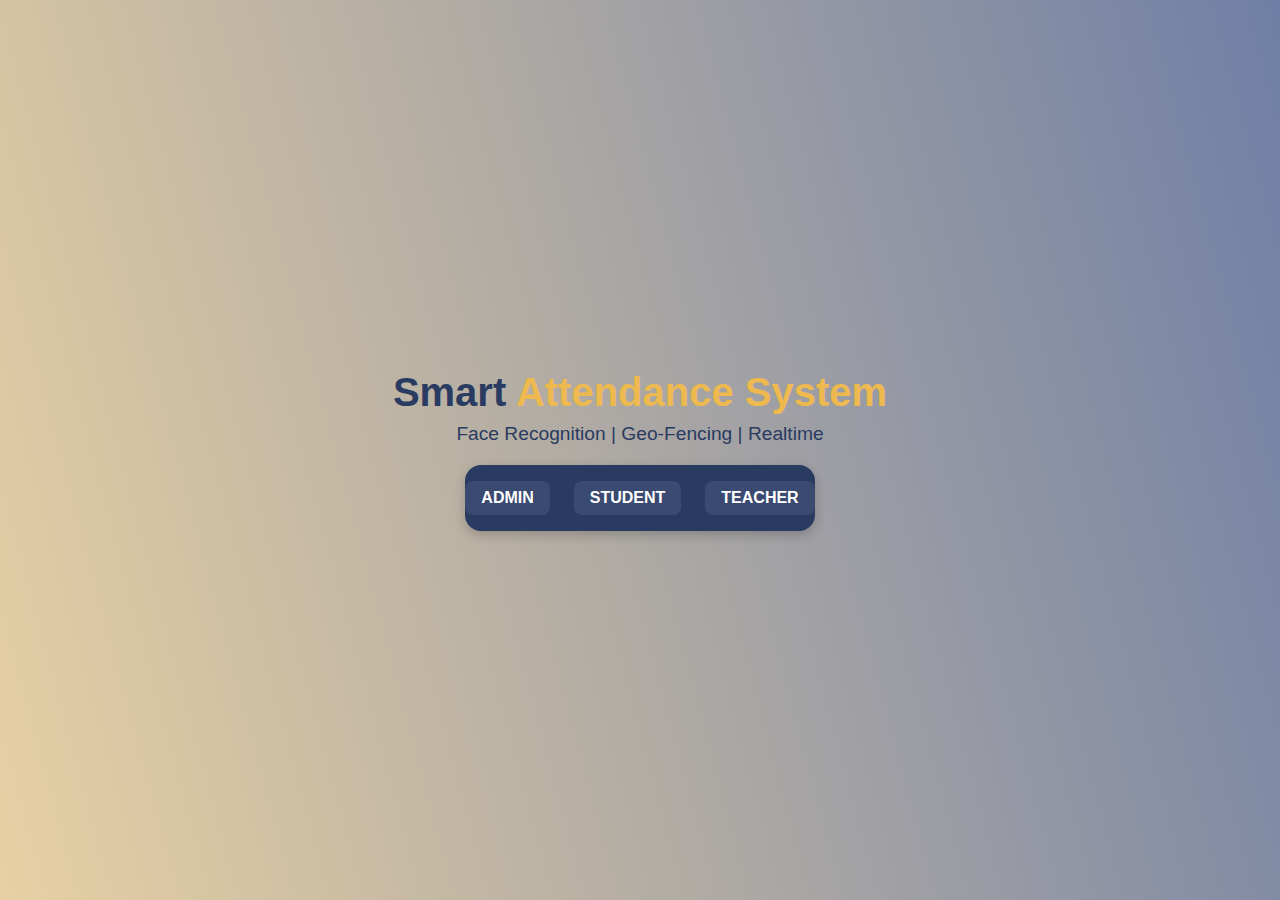
<file: index.html>
<!DOCTYPE html>
<html lang="en">

<head>
  <meta charset="UTF-8" />
  <meta name="viewport" content="width=device-width, initial-scale=1.0" />
  <title>Smart Attendance System</title>
  <link rel="stylesheet" href="style.css" />
  <link rel="stylesheet" href="https://cdnjs.cloudflare.com/ajax/libs/font-awesome/6.0.0-beta3/css/all.min.css" />
</head> 

<body>
  <div class="container" >
    <header>
      <h1>Smart <SPAN>Attendance System</SPAN> </h1>
      <p>Face Recognition | Geo-Fencing | Realtime</p>
    </header>

    <main>
      <div class="card">
        <ul>
      <li><a href="admin/home.html">ADMIN</a></li>
      <li><a href="student/login/login.html">STUDENT</a></li>
      <li><a href="teacherupdate/login/login.html">TEACHER</a></li>
    </ul>
      </div>
    </main>
  </div>
</body>

</html>
</file>
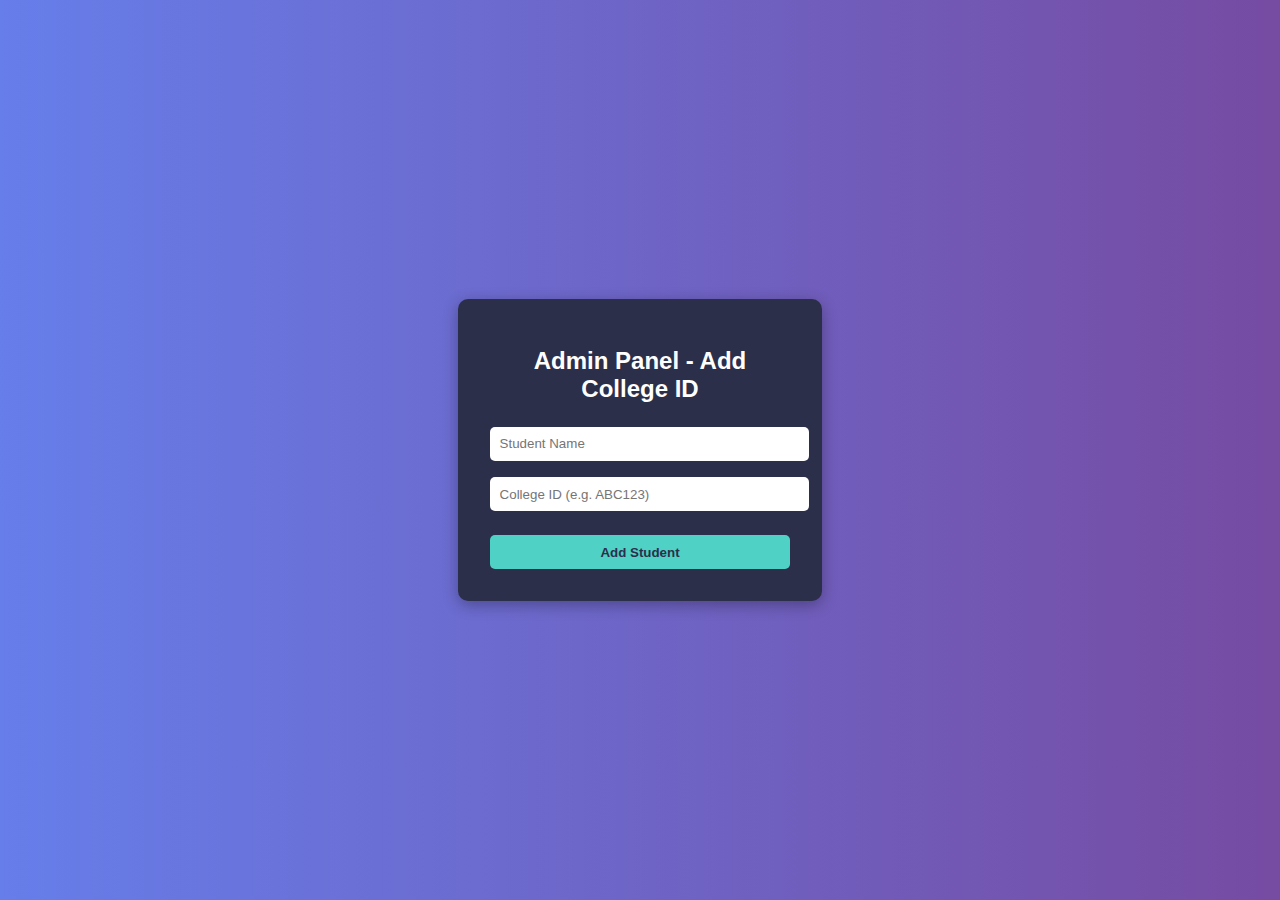
<file: admin.html>
<!DOCTYPE html>
<html lang="en">
<head>
  <meta charset="UTF-8">
  <meta name="viewport" content="width=device-width, initial-scale=1.0">
  <title>Admin - Register College ID</title>
  <link rel="stylesheet" href="admin.css">
</head>
<body>
  <div class="container">
    <h1>Admin Panel - Add College ID</h1>
    <form id="collegeForm">
      <input type="text" id="name" placeholder="Student Name" required />
      <input type="text" id="collegeId" placeholder="College ID (e.g. ABC123)" required />
      <button type="submit">Add Student</button>
    </form>
  </div>
  <script src="admin.js"></script>
</body>
</html>
</file>
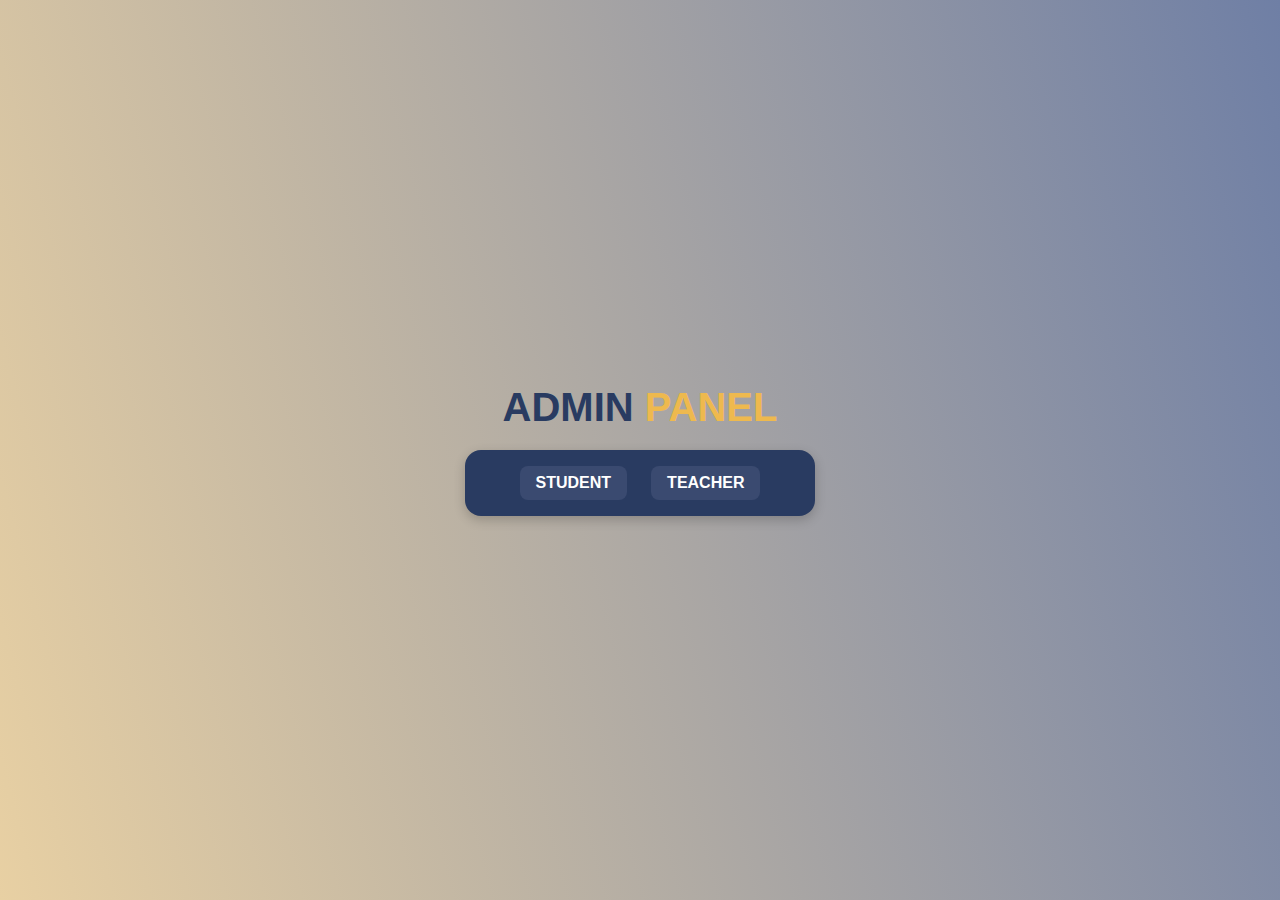
<file: admin/home.html>
<!DOCTYPE html>
<html lang="en">

<head>
  <meta charset="UTF-8" />
  <meta name="viewport" content="width=device-width, initial-scale=1.0" />
  <title>Smart Attendance System</title>
  <link rel="stylesheet" href="home.css" />
  <link rel="stylesheet" href="https://cdnjs.cloudflare.com/ajax/libs/font-awesome/6.0.0-beta3/css/all.min.css" />
</head> 

<body>
  <div class="container" >
    <header>
      <h1>ADMIN <SPAN>PANEL</SPAN> </h1>
      <!-- <p>Face Recognition | Geo-Fencing | Realtime</p> -->
    </header>

    <main>
      <div class="card">
        <ul>
      <li><a href="studentAdmin/studentAdmin.html">STUDENT</a></li>
      <li><a href="teacherAdmin/teacherAdmin.html">TEACHER</a></li>
    </ul>
      </div>
    </main>
  </div>
</body>

</html>
</file>
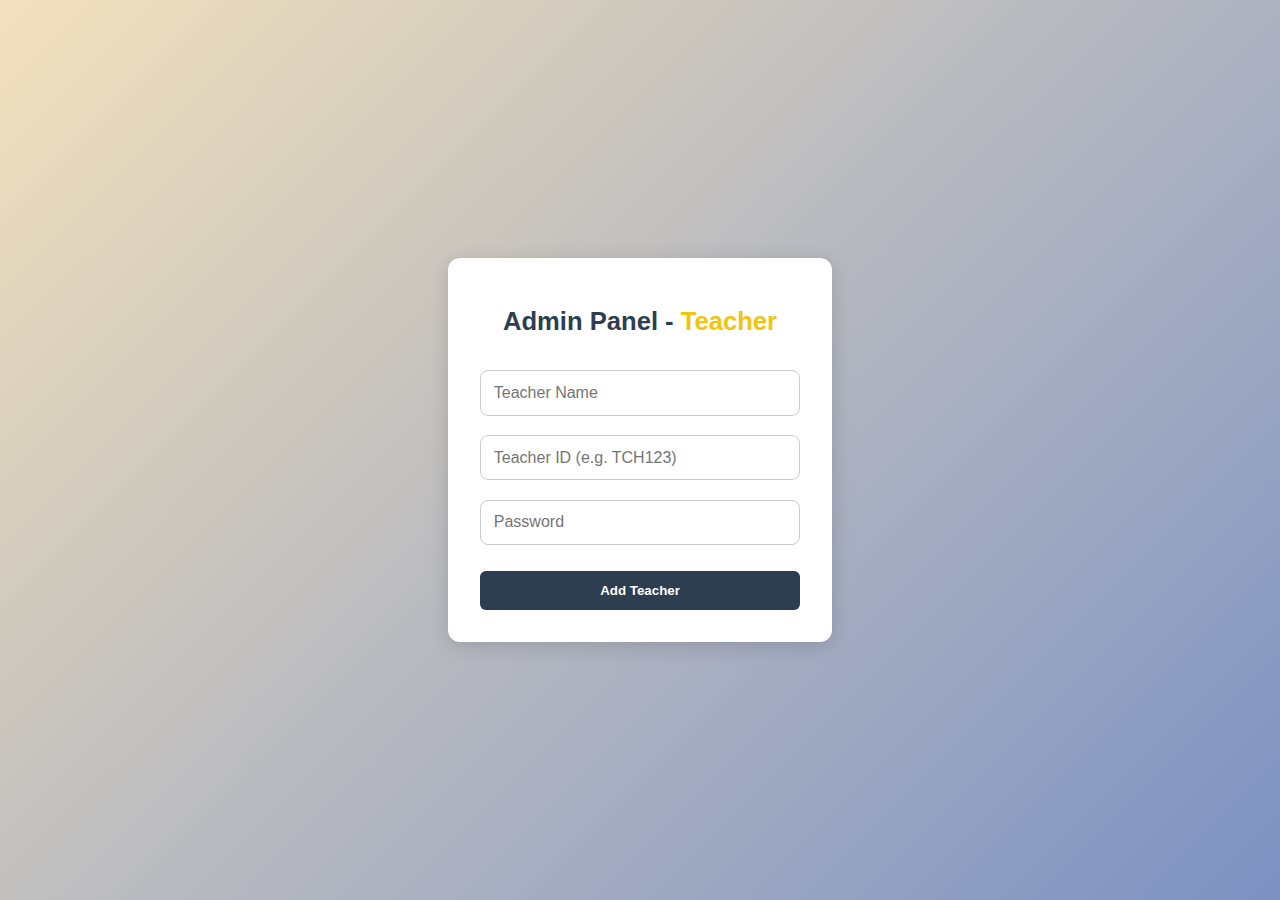
<file: admin/teacherAdmin/teacherAdmin.html>
<!DOCTYPE html>
<html lang="en">
<head>
  <meta charset="UTF-8">
  <meta name="viewport" content="width=device-width, initial-scale=1.0">
  <title>Admin - Register Teacher</title>
  <link rel="stylesheet" href="teacherAdmin.css" />
</head>
<body>
  <div class="container">
    <h1>Admin Panel - <span>Teacher</span></h1>
    <form id="teacherForm">
      <input type="text" id="name" placeholder="Teacher Name" required />
      <input type="text" id="teacherId" placeholder="Teacher ID (e.g. TCH123)" required />
      <input type="password" id="password" placeholder="Password" required />
      <button type="submit">Add Teacher</button>
    </form>
  </div>
  <script src="teacherAdmin.js"></script>
</body>
</html>
</file>
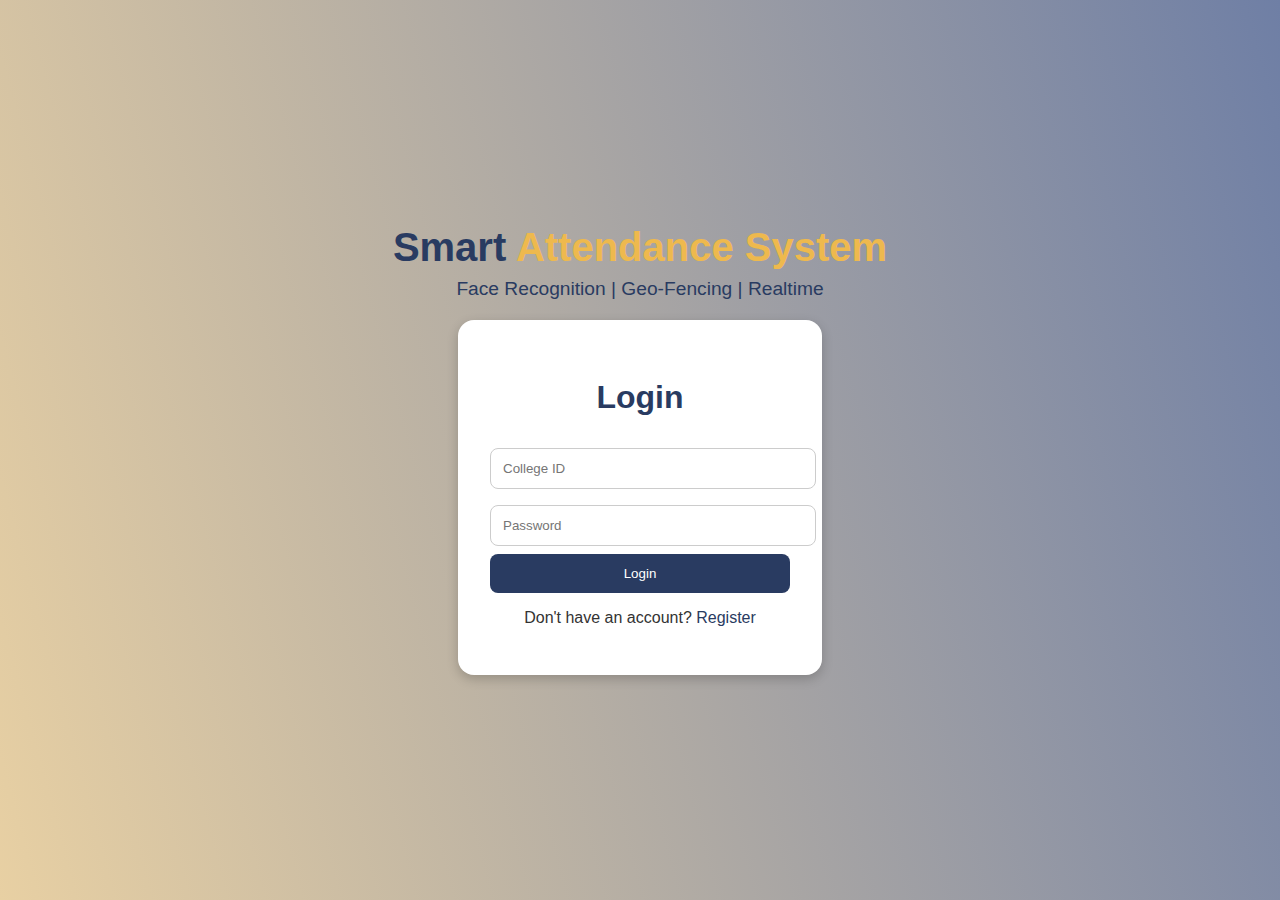
<file: student/login/login.html>
<!DOCTYPE html>
<html lang="en">

<head>
  <meta charset="UTF-8" />
  <meta name="viewport" content="width=device-width, initial-scale=1.0" />
  <title>Smart Attendance System</title>
  <link rel="stylesheet" href="login.css" />
  <script defer src="login.js"></script>
  <link rel="stylesheet" href="https://cdnjs.cloudflare.com/ajax/libs/font-awesome/6.0.0-beta3/css/all.min.css" />
</head> 

<body>
  <div class="container" >
    <header>
      <h1>Smart <SPAN>Attendance System</SPAN> </h1>
      <p>Face Recognition | Geo-Fencing | Realtime</p>
    </header>

    <main>
      <div class="card">
        <h2>Login</h2>
        <form id="loginForm">
           <input type="text" placeholder="College ID" required />
           <input type="password" placeholder="Password" required />
          <button type="submit">Login</button>
        </form>
        <p>Don't have an account? <a href="/student/register/register.html">Register</a></p>
      </div>
    </main>
  </div>
</body>

</html>
</file>
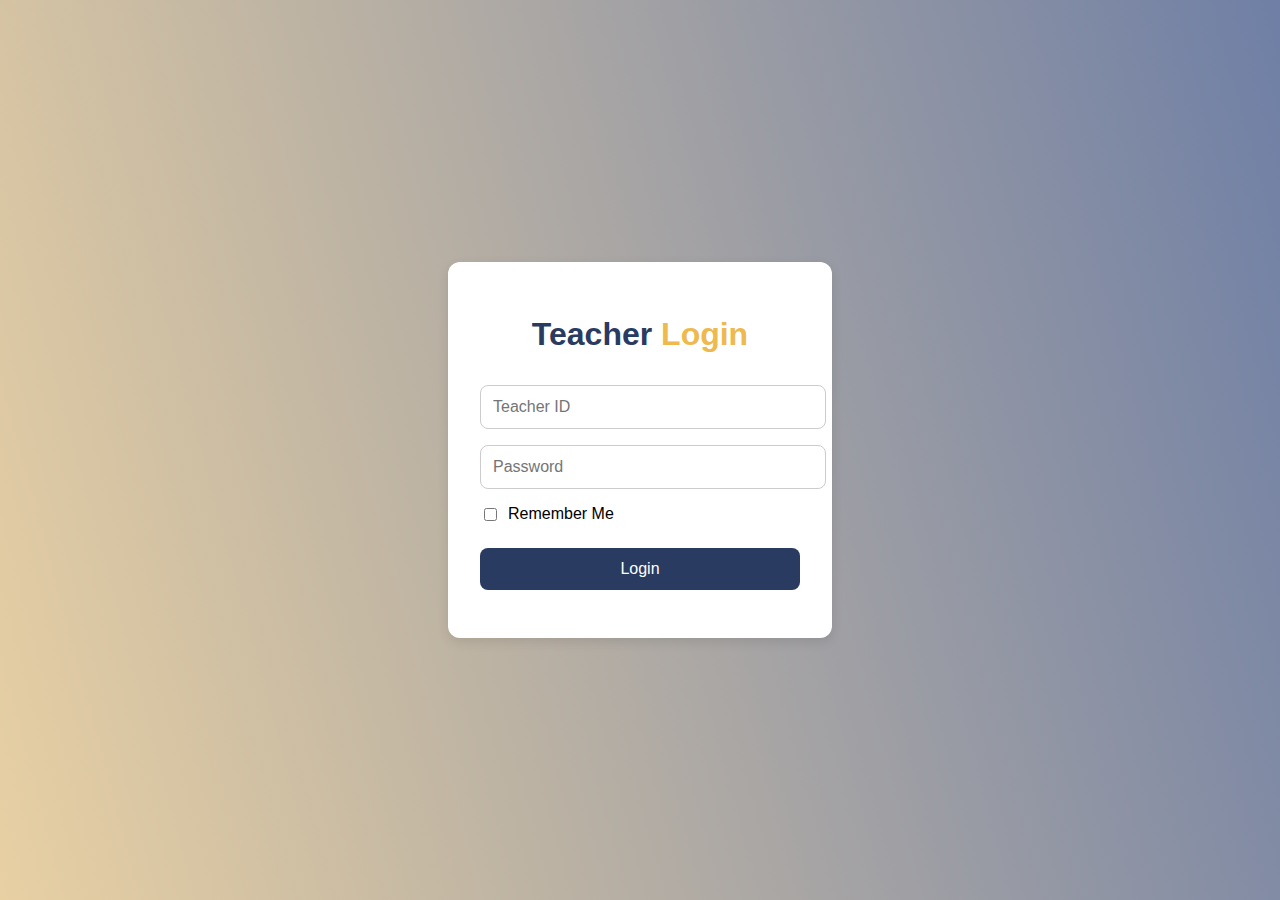
<file: teacherupdate/login/login.html>
<!DOCTYPE html>
<html lang="en"> 
<head>
  <meta charset="UTF-8" />
  <meta name="viewport" content="width=device-width, initial-scale=1.0" />
  <title>Teacher Login - Smart Attendance</title>
  <link rel="stylesheet" href="login.css" />
</head>
<body>
  <div class="login-container">
    <h1>Teacher <span>Login</span></h1>
    <form id="teacherLoginForm">
      <input type="text" id="teacherId" placeholder="Teacher ID" required />
      <input type="password" id="teacherPassword" placeholder="Password" required />

      <div class="remember-me">
        <input type="checkbox" id="rememberMe" />
        <label for="rememberMe">Remember Me</label>
      </div>

      <button type="submit">Login</button>
    </form>
    <p id="errorMessage"></p> 
  </div>
  <script src="login.js"></script>
</body>
</html>
</file>
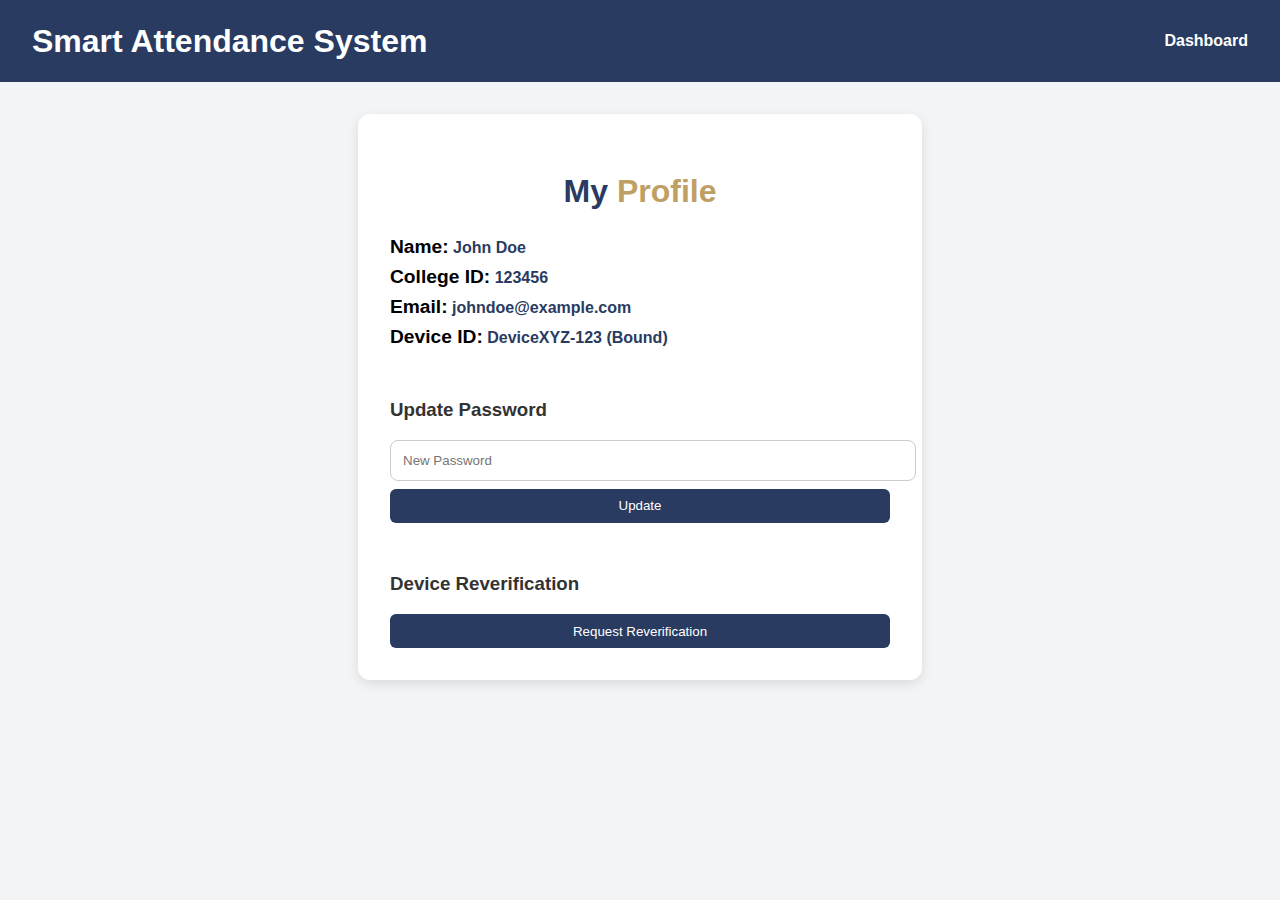
<file: student/dashboard/profile/profile.html>
<!DOCTYPE html>
<html lang="en">
<head>
  <meta charset="UTF-8" />
  <meta name="viewport" content="width=device-width, initial-scale=1.0"/>
  <title>Student Profile</title>
  <link rel="stylesheet" href="profile.css" />
</head>
<body>
  <nav class="navbar">
    <h1>Smart Attendance System</h1>
    <ul>
      <li><a href="/student/dashboard/dashboard.html">Dashboard</a></li>
    </ul>
  </nav>

  <main>
    <section class="profile-card">
      <h2>My <span>Profile</span></h2>
      <div class="info">
        <p><strong>Name:</strong> John Doe</p>
        <p><strong>College ID:</strong> 123456</p>
        <p><strong>Email:</strong> johndoe@example.com</p>
        <p><strong>Device ID:</strong> DeviceXYZ-123 (Bound)</p>
      </div>

      <div class="update-password">
        <h3>Update Password</h3>
        <input type="password" id="newPassword" placeholder="New Password" />
        <button onclick="updatePassword()">Update</button>
      </div>

      <div class="device-request">
        <h3>Device Reverification</h3>
        <button onclick="requestReverification()">Request Reverification</button>
      </div>
    </section>
  </main>

  <script src="profile.js"></script>
</body>
</html>
</file>
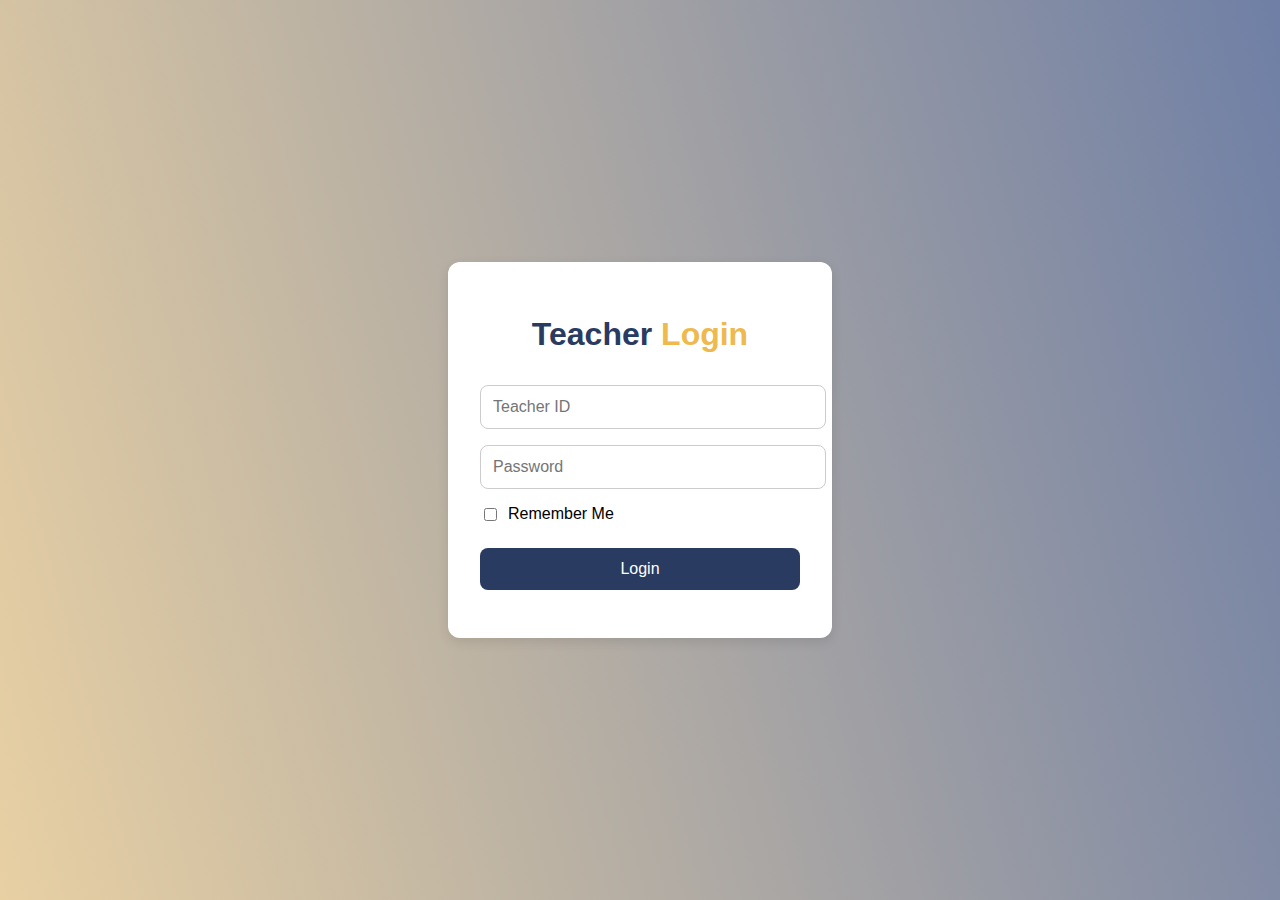
<file: teacherupdate/dashboard/generateCode/generateCode.html>
<!DOCTYPE html>
<html lang="en">
<head>
  <meta charset="UTF-8" />
  <meta name="viewport" content="width=device-width, initial-scale=1.0"/>
  <title>Teacher Dashboard</title>
  <link rel="stylesheet" href="generateCode.css" />
</head>
<body>
  <!-- <nav class="navbar">
    <h2>Smart Attendance System - Teacher</h2>
  </nav> -->

  <main> 
    <section class="dashboard-card">  
      <h1>Welcome, <span id="teacher-name"></span></h1>
      <p>Click below to generate today's attendance code.</p>
      <button id="generateCodeBtn">Generate Code</button>

      <div id="codeDisplay" class="code-box"></div>
      <div id="locationInfo"></div>
    </section>
  </main>

  <script src="generateCode.js"></script>
</body>
</html>
</file>
<file: style.css>
body {
  margin: 0;
  font-family: 'Segoe UI', Tahoma, Geneva, Verdana, sans-serif;
  color: #333;
  display: flex;
  justify-content: center;
  align-items: center;
  min-height: 100vh;
  background: linear-gradient(75deg, #e8d0a3, #6f7fa5);
  animation: gradientShift 15s ease infinite;
  padding: 1rem;
  box-sizing: border-box;
}

@keyframes gradientShift {
  0% { background-position: 0% 50%; }
  50% { background-position: 100% 50%; }
  100% { background-position: 0% 50%; }
}

.container {
  text-align: center;
  width: 100%;
  max-width: 500px;
}

header {
  margin-bottom: 20px;
  color: white;
}

header h1 {
  font-size: 2.5rem;
  margin: 0;
  color: #293b61;
}

header h1 span {
  color: #eeb94e;
}

header p {
  font-size: 1.2rem;
  color: #293b61;
  margin-top: 0.5rem;
}

.card {
  background: #293b61;
  padding: 1rem 1.5rem;
  color: white;
  display: flex;
  flex-direction: column;
  gap: 1rem;
  align-items: center;
  border-radius: 1rem;
  box-shadow: 0 4px 12px rgba(0, 0, 0, 0.2);
  width: 100%;
  max-width: 350px;
  margin: auto;
  box-sizing: border-box;
}

.card h2 {
  margin-bottom: 1rem;
  color: #fff;
  font-size: 1.8rem;
}

.card ul {
  list-style: none;
  display: flex;
  flex-direction: column;
  gap: 0.75rem;
  padding: 0;
  margin: 0;
  width: 100%;
}

.card ul li {
  width: 100%;
}

.card ul li a {
  color: white;
  text-decoration: none;
  font-weight: 600;
  display: block;
  text-align: center;
  padding: 0.5rem;
  background-color: #3a4a70;
  border-radius: 0.5rem;
}

.card ul li a:hover {
  color: #ffc107;
  font-weight: 650;
  text-decoration: underline;
}

/* Responsive adjustments */
@media (min-width: 600px) {
  .card {
    flex-direction: row;
    justify-content: space-between;
  }

  .card ul {
    flex-direction: row;
    gap: 1.5rem;
    justify-content: center;
  }

  .card ul li {
    width: auto;
  }

  .card ul li a {
    padding: 0.5rem 1rem;
  }
}
</file>
<file: admin.css>
body {
  font-family: Arial, sans-serif;
  background: linear-gradient(to right, #667eea, #764ba2);
  color: #fff;
  display: flex;
  align-items: center;
  justify-content: center;
  height: 100vh;
  margin: 0;
}

.container {
  background-color: #2c2f4a;
  padding: 2rem;
  border-radius: 10px;
  box-shadow: 0 4px 15px rgba(0, 0, 0, 0.3);
  width: 300px;
  text-align: center;
}

h1 {
  margin-bottom: 1rem;
  font-size: 1.5rem;
}

form input {
  width: 100%;
  padding: 0.6rem;
  margin: 0.5rem 0;
  border-radius: 5px;
  border: none;
  outline: none;
}

form button {
  width: 100%;
  padding: 0.6rem;
  margin-top: 1rem;
  background-color: #4fd1c5;
  border: none;
  border-radius: 5px;
  color: #2c2f4a;
  font-weight: bold;
  cursor: pointer;
  transition: background 0.3s;
}

form button:hover {
  background-color: #38b2ac;
}
</file>
<file: admin/home.css>
body {
  margin: 0;
  font-family: 'Segoe UI', Tahoma, Geneva, Verdana, sans-serif;
  color: #333;
  display: flex;
  justify-content: center;
  align-items: center;
  min-height: 100vh;
  background: linear-gradient(75deg, #e8d0a3, #6f7fa5);
  animation: gradientShift 15s ease infinite;
  padding: 1rem;
  box-sizing: border-box;
}

@keyframes gradientShift {
  0% { background-position: 0% 50%; }
  50% { background-position: 100% 50%; }
  100% { background-position: 0% 50%; }
}

.container {
  text-align: center;
  width: 100%;
  max-width: 500px;
}

header {
  margin-bottom: 20px;
  color: white;
}

header h1 {
  font-size: 2.5rem;
  margin: 0;
  color: #293b61;
}

header h1 span {
  color: #eeb94e;
}

header p {
  font-size: 1.2rem;
  color: #293b61;
  margin-top: 0.5rem;
}

.card {
  background: #293b61;
  padding: 1rem 1.5rem;
  color: white;
  display: flex;
  flex-direction: column;
  gap: 1rem;
  align-items: center;
  border-radius: 1rem;
  box-shadow: 0 4px 12px rgba(0, 0, 0, 0.2);
  width: 100%;
  max-width: 350px;
  margin: auto;
  box-sizing: border-box;
}

.card h2 {
  margin-bottom: 1rem;
  color: #fff;
  font-size: 1.8rem;
}

.card ul {
  list-style: none;
  display: flex;
  flex-direction: column;
  gap: 0.75rem;
  padding: 0;
  margin: 0;
  width: 100%;
}

.card ul li {
  width: 100%;
}

.card ul li a {
  color: white;
  text-decoration: none;
  font-weight: 600;
  display: block;
  text-align: center;
  padding: 0.5rem;
  background-color: #3a4a70;
  border-radius: 0.5rem;
}

.card ul li a:hover {
  color: #ffc107;
  font-weight: 650;
  text-decoration: underline;
}

/* Responsive adjustments */
@media (min-width: 600px) {
  .card {
    flex-direction: row;
    justify-content: space-between;
  }

  .card ul {
    flex-direction: row;
    gap: 1.5rem;
    justify-content: center;
  }

  .card ul li {
    width: auto;
  }

  .card ul li a {
    padding: 0.5rem 1rem;
  }
}
</file>
<file: admin/teacherAdmin/teacherAdmin.css>
/* teacherAdmin.css */
body {
  margin: 0;
  padding: 0;
  font-family: 'Segoe UI', Tahoma, Geneva, Verdana, sans-serif;
  display: flex;
  justify-content: center;
  align-items: center;
  min-height: 100vh;
  background: linear-gradient(135deg, #f2e1bd, #7c91c2);
}

.container {
  background-color: #ffffff;
  padding: 2rem;
  border-radius: 12px;
  box-shadow: 0px 4px 20px rgba(0, 0, 0, 0.15);
  width: 320px;
  text-align: center;
}

h1 {
  margin-bottom: 1.5rem;
  color: #2c3e50;
  font-size: 1.6rem;
}

h1 span {
  color: #f1c40f;
}

input {
  width: 100%;
  padding: 0.8rem;
  margin: 0.6rem 0;
  border: 1px solid #ccc;
  border-radius: 8px;
  font-size: 1rem;
  box-sizing: border-box;
}

input:focus {
  outline: none;
  border-color: #bfa064;
}

button {
  width: 100%;
  padding: 0.75rem;
  background-color: #2c3e50;
  color: white;
  font-weight: bold;
  border: none;
  border-radius: 6px;
  margin-top: 1rem;
  cursor: pointer;
  transition: background 0.3s ease;
}

button:hover {
  background-color: #bfa064;
}
</file>
<file: student/login/login.css>
/* style.css */
body {
  margin: 0;
  font-family: 'Segoe UI', Tahoma, Geneva, Verdana, sans-serif;
  /* background: linear-gradient(to right, #c084fc, #f472b6); */
  color: #333;
  display: flex;
  justify-content: center;
  align-items: center;
  height: 100vh;
  background: linear-gradient(75deg, #e8d0a3, #6f7fa5);
  animation: gradientShift 15s ease infinite;
}

/* #background {
  background: linear-gradient(135deg, #e0b4f1, #7dbde8, #d6a4e8);
  background-size: 300% 300%;
  animation: gradientShift 15s ease infinite;
  height: 100%;
  position: absolute;
  width: 100%;
  z-index: -1;
} */
@keyframes gradientShift {
  0% {
    background-position: 0% 50%;
  }

  50% {
    background-position: 100% 50%;
  }

  100% {
    background-position: 0% 50%;
  }
}

.container {
  text-align: center;
}

header {
  margin-bottom: 20px;
  color: white;
}

header h1 {
  font-size: 2.5rem;
  margin: 0;
  color: #293b61;
}

header h1 span {
  color: #eeb94e;

}

header p {
  font-size: 1.2rem;
  color: #293b61;
  margin-top: 0.5rem;
}

.card {
  background: white;
  padding: 2rem;
  border-radius: 1rem;
  box-shadow: 0 4px 12px rgba(0, 0, 0, 0.2);
  width: 300px;
  margin: auto;

}

.card h2 {
  margin-bottom: 1.5rem;
  color: #293b61;
  font-size: 2rem;
}

input {
  width: 100%;
  padding: 0.75rem;
  margin: 0.5rem 0;
  border-radius: 0.5rem;
  border: 1px solid #ccc;
}

input:focus {
  border-color: #bfa064;
  outline: none;
}

button {
  width: 100%;
  padding: 0.75rem;
  background-color: #293b61;
  color: white;
  border: none;
  border-radius: 0.5rem;
  cursor: pointer;
}

button:hover {
  background-color: #bfa064;
}

a {
  color: #293b61;
  text-decoration: none;
}

a:hover {
  text-decoration: underline;
  color: #bfa064;
}

/* Responsive Styles */
@media (max-width: 600px) {
  body {
    padding: 1rem;
    height: auto;
    align-items: flex-start;
  }

  .container {
    width: 100%;
    padding-top: 2rem;
  }

  .card {
    width: 100%;
    max-width: 100%;
    box-sizing: border-box;
  }

  header h1 {
    font-size: 1.8rem;
  }

  header p {
    font-size: 1rem;
  }

  .card h2 {
    font-size: 1.5rem;
  }

  input,
  button {
    font-size: 1rem;
  }
}
</file>
<file: teacherupdate/login/login.css>
body {
  font-family: Arial, sans-serif;
  background: linear-gradient(to right, #c084fc, #f472b6);
  display: flex;
  align-items: center;
  justify-content: center;
  height: 100vh;
  margin: 0;
  background: linear-gradient(75deg, #e8d0a3, #6f7fa5);
  animation: gradientShift 15s ease infinite;
}

@keyframes gradientShift {
  0% {
    background-position: 0% 50%;
  }

  50% {
    background-position: 100% 50%;
  }

  100% {
    background-position: 0% 50%;
  }
}

.login-container {
  background: white;
  padding: 2rem;
  border-radius: 12px;
  box-shadow: 0 4px 12px rgba(0, 0, 0, 0.1);
  width: 320px;
  text-align: center;
}

.login-container h1 {
  margin-bottom: 1.5rem;
  color: #293b61;
  font-size: 2rem;
}

.login-container h1 span {
  color: #eeb94e;
}

.login-container input[type="text"],
.login-container input[type="password"] {
  width: 100%;
  padding: 0.75rem;
  margin: 0.5rem 0;
  border: 1px solid #ccc;
  border-radius: 8px;
  font-size: 1rem;
}

.login-container input[type="text"]:focus {
  border-color: #bfa064;
  outline: none;
}
.login-container input[type="password"]:focus {
  border-color: #bfa064;
  outline: none;
}

.remember-me {
  display: flex;
  align-items: center;
  gap: 0.5rem;
  margin: 0.5rem 0;
}

.login-container button {
  width: 100%;
  padding: 0.75rem;
  margin-top: 1rem;
  background-color: #293b61;
  color: white;
  border: none;
  border-radius: 8px;
  font-size: 1rem;
  cursor: pointer;
  transition: background 0.2s;
}

.login-container button:hover {
  background-color: #bfa064;
}

#errorMessage {
  margin-top: 1rem;
  color: red;
  font-weight: 500;
}

/* Responsive Styles */
@media (max-width: 600px) {
  body {
    padding: 1rem;
    height: auto;
    align-items: flex-start;
  }

  .login-container {
    width: 100%;
    max-width: 100%;
    box-sizing: border-box;
    padding: 1.5rem;
    margin-top: 2rem;
  }

  .login-container h1 {
    font-size: 1.5rem;
  }

  .login-container input[type="text"],
  .login-container input[type="password"],
  .login-container button {
    font-size: 1rem;
  }

  .remember-me {
    flex-direction: row;
    align-items: center;
    font-size: 0.95rem;
  }

  #errorMessage {
    font-size: 0.95rem;
    text-align: center;
  }
}
</file>
<file: student/dashboard/profile/profile.css>
body {
  font-family: Arial, sans-serif;
  margin: 0;
  background: #f3f4f6;
  color: #333;
}
nav {
  /* background: linear-gradient(to right, #c084fc, #f472b6); */
  background: #293b61;
  padding: 1rem 2rem;
  color: white;
  display: flex;
  justify-content: space-between;
  align-items: center;
}

nav h1 {
  margin: 0;
}

nav ul {
  list-style: none;
  display: flex;
  gap: 1.5rem;
}

nav ul li a {
  color: white;
  text-decoration: none;
  font-weight: 600;
}
nav ul li a:hover {
  color: #ffc107;
  font-weight: 650;
  text-decoration: underline; 
}
main {
  padding: 2rem;
}
.profile-card {
  background: white;
  padding: 2rem;
  max-width: 500px;
  margin: auto;
  border-radius: 12px;
  box-shadow: 0 4px 12px rgba(0, 0, 0, 0.1);
  
}
.profile-card h2 {
  color: #293b61;
  font-size: 2rem;
  text-align: center;
}
.profile-card h2 span {
  color: #bfa064;
}
.info p {
  margin: 0.5rem 0;
  font-size: 1rem;
  color: #293b61;
  font-weight: 600;
}
.info strong {
  color: black;
  font-weight: 700;
  font-size: 1.2rem;
}
.update-password,
.device-request {
  margin-top: 2rem;
  display: flex;
  flex-direction: column;
  justify-content: center;
  align-content: center;
}
input[type="password"] {
  width: 100%;
  padding: 0.75rem;
  margin-bottom: 0.5rem;
  border-radius: 8px;
  border: 1px solid #ccc;
}
button {
  padding: 0.6rem 1.2rem;
  background-color: #293b61;
  color: white;
  border: none;
  border-radius: 6px;
  cursor: pointer;
}
button:hover {
  background-color: #bfa064;
}

/* Responsive Styles */
@media (max-width: 600px) {
  nav {
    flex-direction: column;
    align-items: flex-start;
  }

  nav h1 {
    font-size: 1.5rem;
    margin-bottom: 0.5rem;
  }

  nav ul {
    flex-direction: column;
    width: 100%;
    padding: 0;
    gap: 0.5rem;
  }

  nav ul li a {
    display: block;
    width: 100%;
    padding: 0.5rem 0;
  }

  main {
    padding: 1rem;
  }

  .profile-card {
    width: 100%;
    padding: 1.5rem;
    box-sizing: border-box;
  }

  .profile-card h2 {
    font-size: 1.5rem;
  }

  .info p {
    font-size: 0.95rem;
  }

  .info strong {
    font-size: 1rem;
  }

  .update-password h3,
  .device-request h3 {
    font-size: 1.1rem;
  }

  input[type="password"] {
    font-size: 1rem;
  }

  button {
    width: 100%;
    font-size: 1rem;
    margin-top: 0.5rem;
  }
}
</file>
<file: teacherupdate/dashboard/generateCode/generateCode.css>
body {
  font-family: Arial, sans-serif;
  margin: 0;
  background: #f3f4f6;
}
nav {
  /* background: linear-gradient(to right, #c084fc, #f472b6); */
  background: #293b61;
  padding: 1rem 2rem;
  color: white;
  display: flex;
  justify-content: space-between;
  align-items: center;
}
 
nav h1 {
  margin: 0;
}

nav ul {
  list-style: none;
  display: flex;
  gap: 1.5rem;
}

nav ul li a {
  color: white;
  text-decoration: none;
  font-weight: 600;
}
nav ul li a:hover {
  color: #ffc107;
  font-weight: 650;
  text-decoration: underline; 
}
main {
  padding: 2rem;
}
.dashboard-card {
  background: white;
  padding: 2rem;
  max-width: 600px;
  margin: auto;
  border-radius: 12px;
  box-shadow: 0 4px 12px rgba(0, 0, 0, 0.1);
  text-align: center;
}
h1 {
  color: #293b61;
  margin-bottom: 1rem;
  font-size: 2rem;
  text-align: center;

}
h1 span {
  color: #bfa064;
}
button {
  padding: 0.8rem 1.5rem;
  background-color:#bfa064;;
  color: white;
  border: none;
  border-radius: 8px;
  font-size: 1rem;
  cursor: pointer;
  margin-top: 1rem;
  width: 75%;
}
#locationInfo {
  margin-top: 1rem;
  color: #444;
}

.code-box {
  margin-top: 1rem;
  font-size: 1.2rem;
  color: #111827;
}
.code-box small {
  color: #6b7280;
}
</file>
